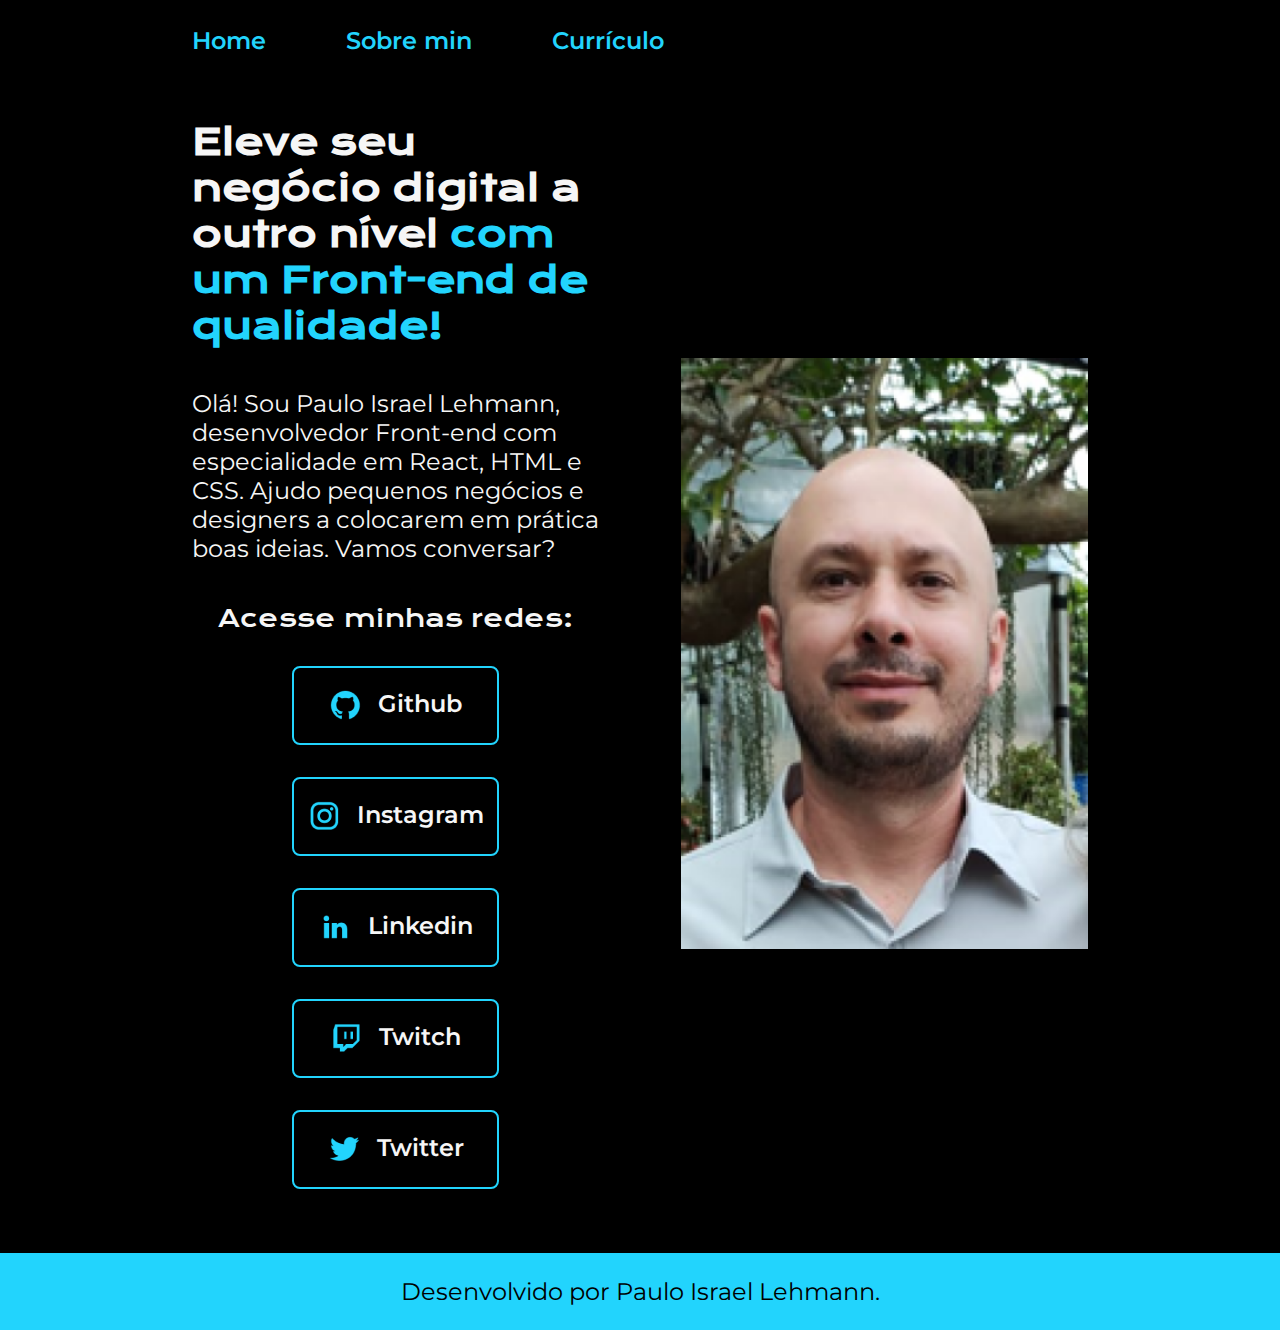
<file: index.html>
<!DOCTYPE html>
<html lang="pt-br">
<head>
    <meta charset="UTF-8">
    <meta http-equiv="X-UA-Compatible" content="IE=edge">
    <meta name="viewport" content="width=device-width, initial-scale=1.0">
    <title>portifolio</title>
    <link rel="stylesheet" href="./styles/style.css">
</head>
<body>
    <header class="cabecalho">
        <nav class="cabecalho__menu">
            <a class="cabecalho__menu__link" href="index.html">Home</a>
            <a class="cabecalho__menu__link" href="about.html">Sobre min</a>
            <a class="cabecalho__menu__link" href="curriculo.html">Currículo</a>
            
        </nav>
    </header>
    <main class="apresentacao">
        <section class="apresentacao__conteudo">
            <h1 class="apresentacao__conteudo__titulo">Eleve seu negócio digital a outro nível<strong class="titulo-destaque"> com um Front-end de qualidade!</strong></h1>
            <p class="apresentacao__conteudo__texto">Olá! Sou Paulo Israel Lehmann, desenvolvedor Front-end com especialidade em React, HTML e CSS. Ajudo pequenos negócios e designers a colocarem em prática boas ideias. Vamos conversar?</p>
            <div class="apresentacao__links">
                <h2 class="apresentacao__links__subtitulo">Acesse minhas redes:</h2>
                    <a class="apresentacao__links__navegacao" href="https://github.com/lehmann15">
                        <img src="./assets/github.png">
                        Github</a>
                    <a class="apresentacao__links__navegacao" href="https://instagram.com/pauloisrael.lehmann">
                        <img src="assets/instagram.png">
                        Instagram</a>
                    <a class="apresentacao__links__navegacao" href="https://linkedin.com/in/paulo-israel-lehmann-74221a121">
                        <img src="assets/linkedin.png">
                        Linkedin</a>
                    <a class="apresentacao__links__navegacao" href="https://twitch.tv/lehmann15">
                        <img src="assets/twitch.png">
                        Twitch</a>
                    <a class="apresentacao__links__navegacao" href="https://twitter.com/lehmann_paulo">
                        <img src="assets/twitter.png">
                        Twitter</a>
            </div>
       </section>
        <img class="apresentacao__imagem" src="./assets/imagem-paulo.png" alt=" Foto Perfil Paulo.Lehmann">
    </main>
    <footer class="rodape">
        <p>Desenvolvido por Paulo Israel Lehmann.</p>
    </footer>
</body>
</html>
</file>
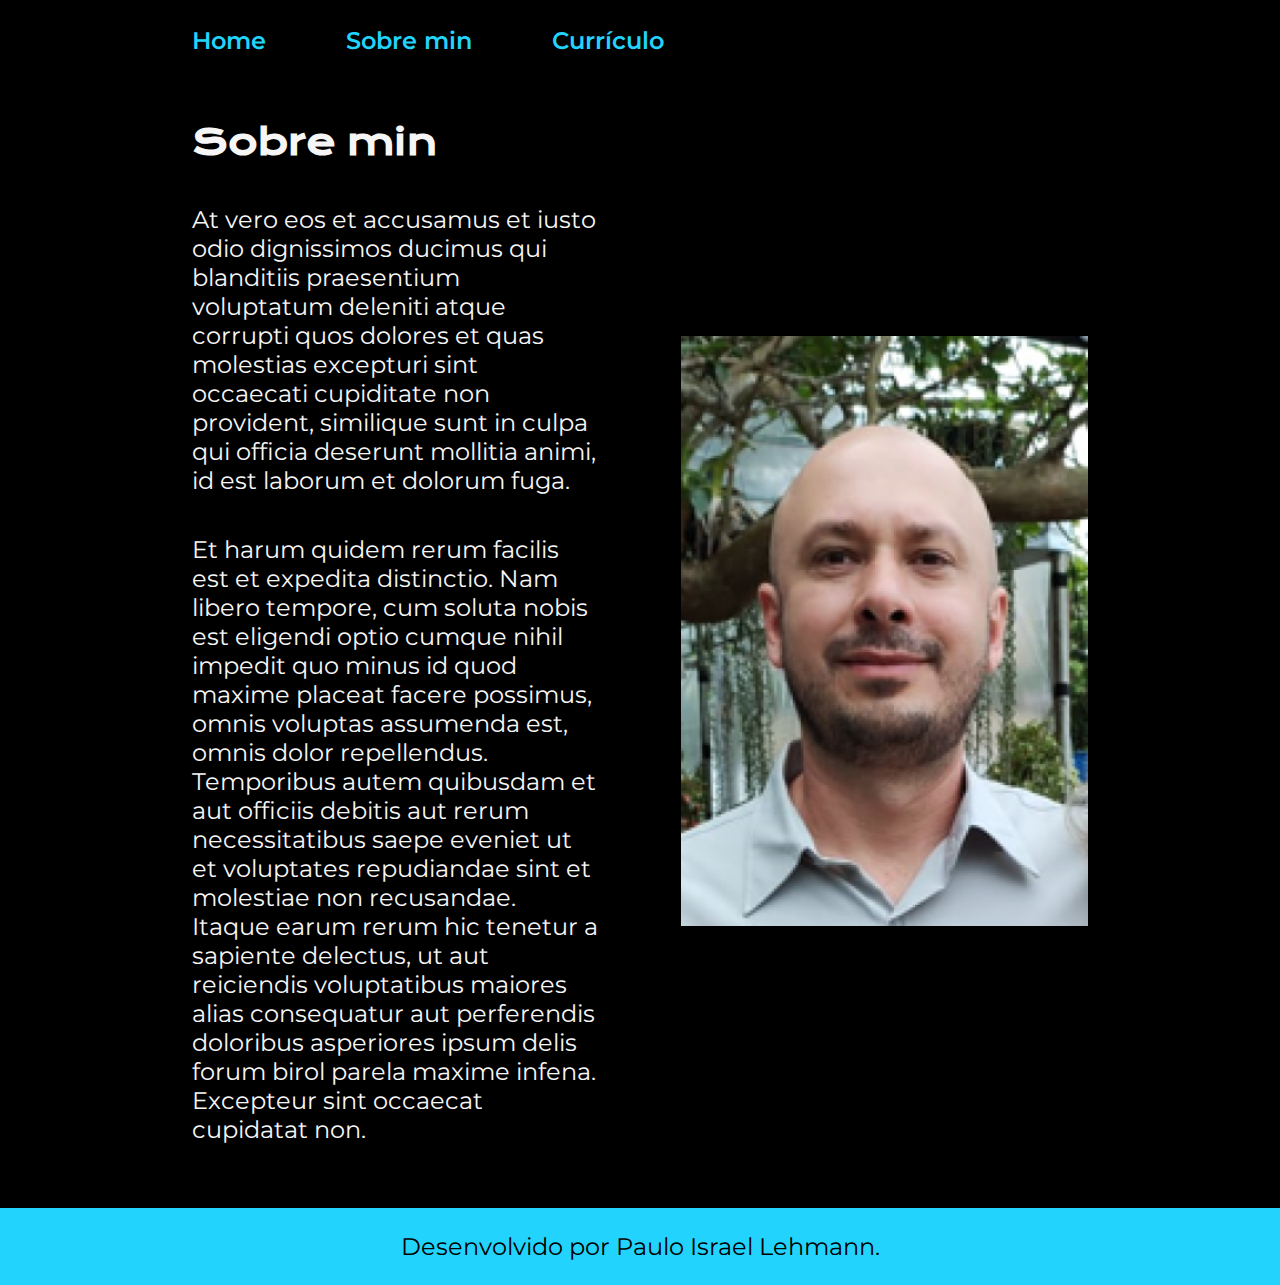
<file: about.html>
<!DOCTYPE html>
<html lang="pt-br">
<head>
    <meta charset="UTF-8">
    <meta http-equiv="X-UA-Compatible" content="IE=edge">
    <meta name="viewport" content="width=device-width, initial-scale=1.0">
    <title>Sobre min</title>
    <link rel="stylesheet" href="./styles/style.css"

</head>
<body>
    <header class="cabecalho">
        <nav class="cabecalho__menu">
            <a class="cabecalho__menu__link" href="index.html">Home</a>
            <a class="cabecalho__menu__link" href="about.html">Sobre min</a>
            <a class="cabecalho__menu__link" href="curriculo.html">Currículo</a>
        </nav>
    </header>

    <main class="apresentacao">
        <section class="apresentacao__conteudo">
            <h1 class="apresentacao__conteudo__titulo">Sobre min</h1>
            <p class="apresentacao__conteudo__texto">At vero eos et accusamus et iusto odio dignissimos ducimus qui blanditiis praesentium voluptatum deleniti atque corrupti quos dolores et quas molestias excepturi sint occaecati cupiditate non provident, similique sunt in culpa qui officia deserunt mollitia animi, id est laborum et dolorum fuga.</p>
            <p class="apresentacao__conteudo__texto">Et harum quidem rerum facilis est et expedita distinctio. Nam libero tempore, cum soluta nobis est eligendi optio cumque nihil impedit quo minus id quod maxime placeat facere possimus, omnis voluptas assumenda est, omnis dolor repellendus. Temporibus autem quibusdam et aut officiis debitis aut rerum necessitatibus saepe eveniet ut et voluptates repudiandae sint et molestiae non recusandae. Itaque earum rerum hic tenetur a sapiente delectus, ut aut reiciendis voluptatibus maiores alias consequatur aut perferendis doloribus asperiores ipsum delis forum birol parela maxime infena. Excepteur sint occaecat cupidatat non.</p>
        </section>
        <img class="apresentacao__imagem" src="./assets/imagem-paulo.png" alt=" Foto Perfil Paulo.Lehmann">
    </main>

    <footer class="rodape">
        <p>Desenvolvido por Paulo Israel Lehmann.</p>
    </footer>
</body>
</html>
</file>
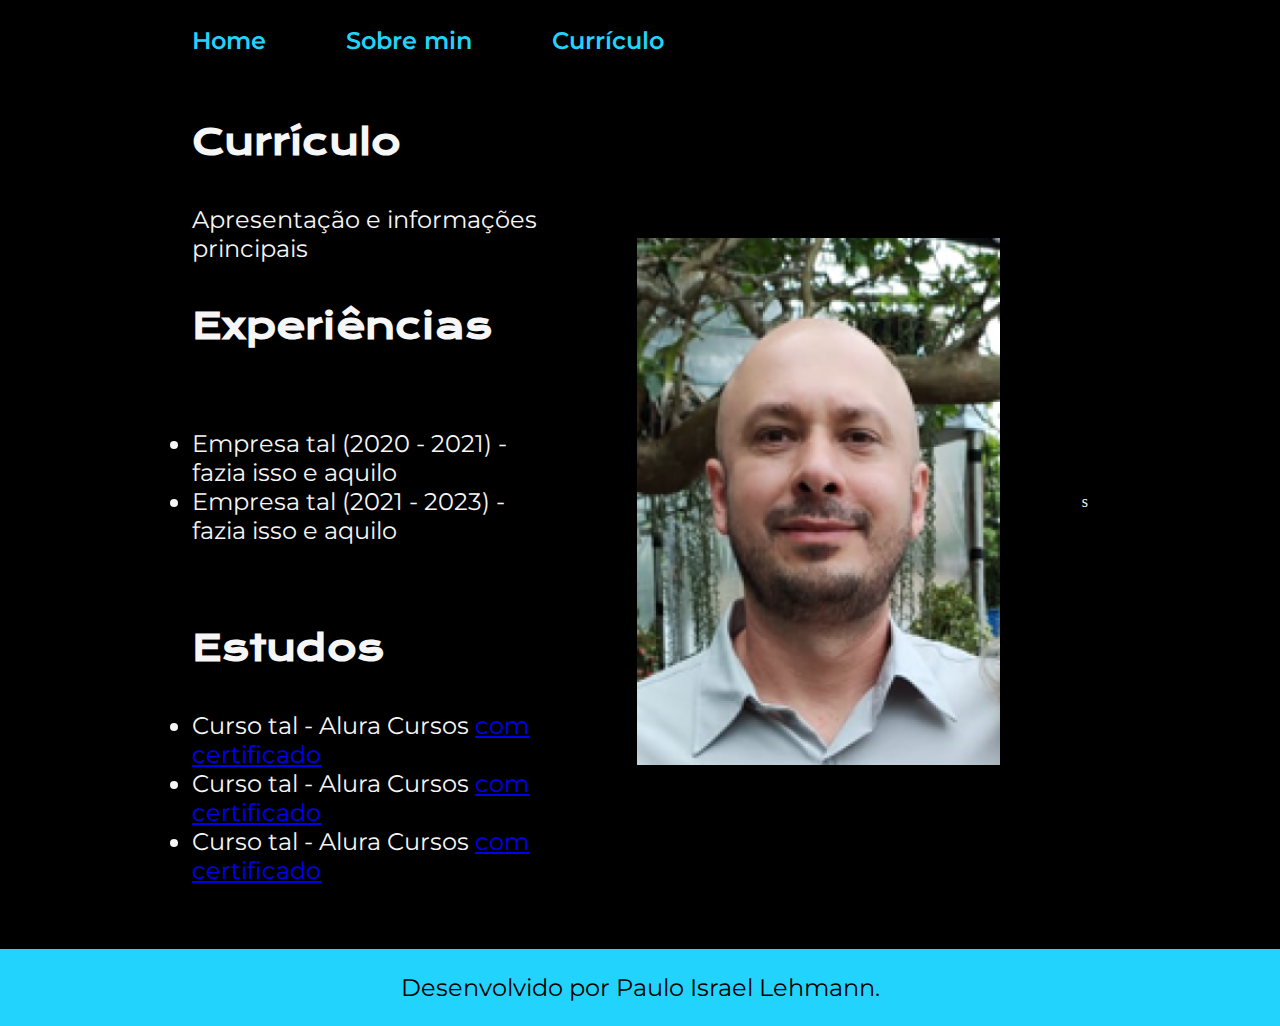
<file: curriculo.html>
<!DOCTYPE html>
<html lang="pt-br">
<head>
    <meta charset="UTF-8">
    <meta http-equiv="X-UA-Compatible" content="IE=edge">
    <meta name="viewport" content="width=device-width, initial-scale=1.0">
    <title>Currículo</title>
    <link rel="stylesheet" href="./styles/style.css">
</head>
<body>
    <header class="cabecalho">
        <nav class="cabecalho__menu">
            <a class="cabecalho__menu__link" href="index.html">Home</a>
            <a class="cabecalho__menu__link" href="about.html">Sobre min</a>
            <a class="cabecalho__menu__link" href="curriculo.html">Currículo</a>
        </nav>
    </header>

    <main class="apresentacao">
        <section class="apresentacao__conteudo">
            <h1 class="apresentacao__conteudo__titulo">Currículo</h1>
            <p class="apresentacao__conteudo__texto">
                Apresentação e informações principais
            </p>
            <h2 class="apresentacao__conteudo__titulo">Experiências</h2>
            <p class="apresentacao__conteudo__texto">
            <ul class="apresentacao__conteudo__texto">
                <li> Empresa tal (2020 - 2021) - fazia isso e aquilo </li>
                <li> Empresa tal (2021 - 2023) - fazia isso e aquilo </li>
            </ul>
            </p>
            <h2 class="apresentacao__conteudo__titulo">Estudos</h2>
            <div class="apresentacao__conteudo__texto">
            <ul class="apresentacao__conteudo__texto">
                <li>Curso tal - Alura Cursos <a href="linkdocertificado">com certificado</a> </li>
                <li>Curso tal - Alura Cursos <a href="linkdocertificado">com certificado</a></li>
                <li>Curso tal - Alura Cursos <a href="linkdocertificado">com certificado</a></li>
            </ul>
            </div>    
        </section>
        <img class="apresentacao__imagem" src="./assets/imagem-paulo.png" alt=" Foto Perfil Paulo.Lehmann">s
    </main>

    <footer class="rodape">
        <p>Desenvolvido por Paulo Israel Lehmann.</p>
    </footer>
</body>
</html>
</file>
<file: styles/style.css>
@import url('https://fonts.googleapis.com/css2?family=Krona+One&family=Montserrat:wght@400;600&display=swap');

:root {
    --cor-prinaria: #000000;
    --cor-secundaria: #f6f6f6;    
    --cor-terciaria: #22d4fd;
    --cor-hover: #272727;

    --fonte-prinaria: 'Krona One', sans-serif;
    --fonte-secundaria: 'Montserrat', sans-serif;
}

* {
    margin: 0;
    padding: 0;
}

body {
      box-sizing: border-box;
    background-color: var(--cor-prinaria);
    color: var(--cor-secundaria);
}

.cabecalho {
    padding: 2% 0% 0% 15%;
}

.cabecalho__menu {
    display: flex;
    gap: 80px;
}

.cabecalho__menu__link{
    font-family: var(--fonte-secundaria);
    font-size: 1.5rem;
    font-weight: 600;
    color: var(--cor-terciaria);
    text-decoration: none;
}

.apresentacao {
    padding: 5% 15%;
    display: flex;
    align-items: center;
    justify-content: space-between;
    gap: 82PX;
}

.apresentacao__conteudo {
    width: 50%;
    display: flex;
    flex-direction: column;
    gap: 40px;

}

.apresentacao__conteudo__titulo {
    font-size: 2.25rem;
    font-family: var(--fonte-prinaria);
}

.titulo-destaque {
    color: var(--cor-terciaria);
}

.apresentacao__conteudo__texto {
    font-size: 1.5rem;
    font-family: var(--fonte-secundaria);
}

.apresentacao__links {
    display: flex;
    flex-direction: column;
    justify-content: space-between;
    align-items: center;
    gap: 32px;
}

.apresentacao__links__subtitulo {
    font-family: var(--fonte-prinaria);
    font-weight: 400;
    font-size: 1.5rem;
}

.apresentacao__links__navegacao { 
    display: flex;
    justify-content: center;
    gap: 16px;
    border: 2px solid var(--cor-terciaria);
    width: 50%;
    text-align: center;
    border-radius: 8px;
    font-size: 1.5rem;
    font-weight: 600;
    padding: 21.5px 0;
    text-decoration: none;
    color: var(--cor-secundaria);    
    font-family: var(--fonte-secundaria);

}
.apresentacao__links__navegacao:hover {
    background-color: var(--cor-hover);
    padding: 5%
}

.apresentacao__imagem{
    width: 50%;
}

.rodape {
    padding: 24px;
    color: var(--cor-prinaria);
    background-color: var(--cor-terciaria);
    text-align: center;
    font-family: var(--fonte-secundaria);
    font-size: 1.5rem;
    font-weight: 400;

}

@media (max-width:1200px) {
    .cabecalho {
        padding: 10%;        
    }
s
    .cabecalho__menu {
        justify-content: center;
    }
    
    .apresentacao {
        flex-direction: column-reverse;
        padding: 5%;
    }

    .apresentacao__conteudo {
        width: auto;
    }
}
</file>
